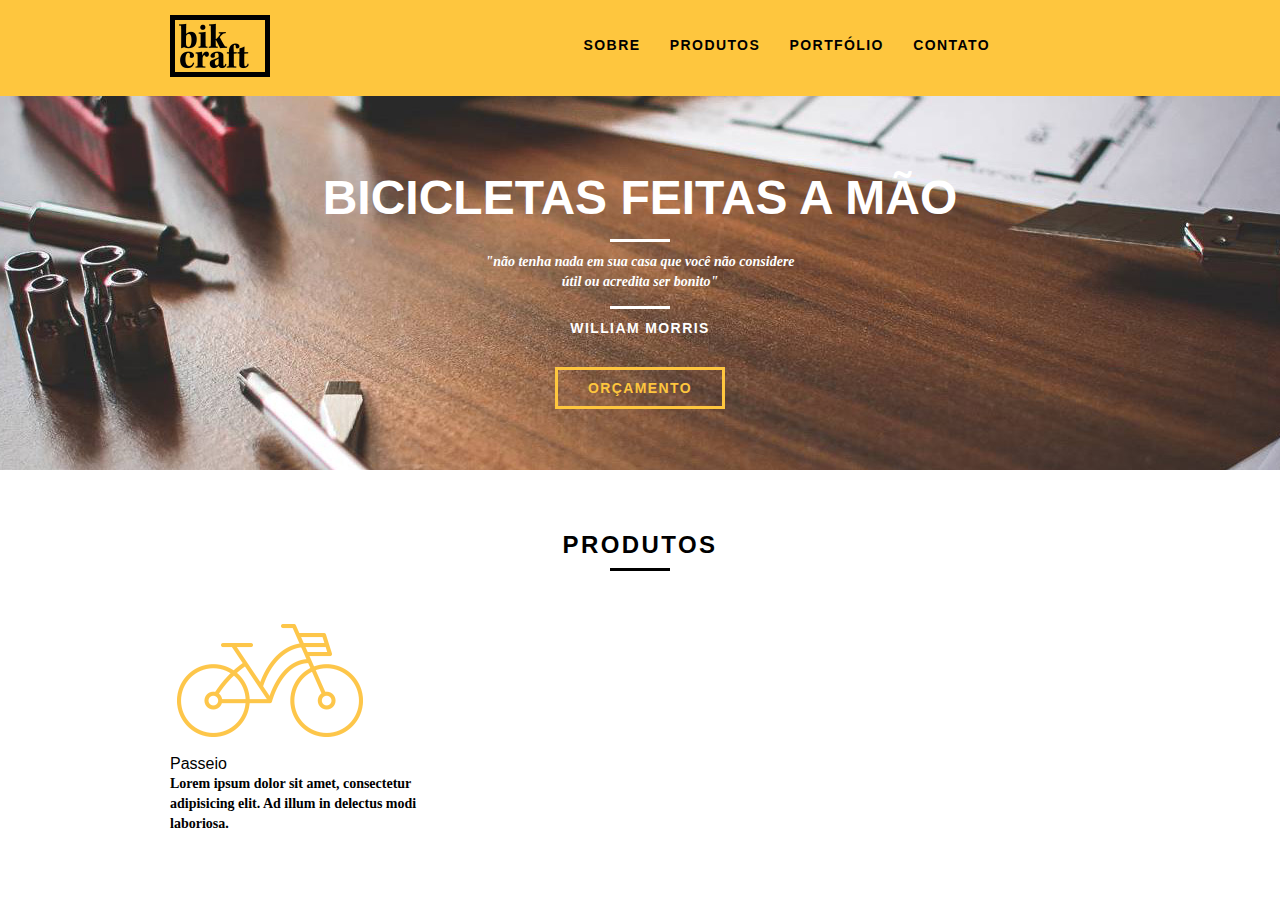
<file: site/index.html>
<!DOCTYPE html>
<html lang="pt-br">
	
	<head>
		<meta charset="utf-8">
		<title>Bikcraft</title>
		<link rel="stylesheet" href="css/normalize.css">
		<link rel="stylesheet" href="css/reset.css">
		<link rel="stylesheet" href="css/grid.css">
		<link rel="stylesheet" href="css/style.css">
	</head>

	<body>
		
		<header class="header">
			<div class="container">
				<a href="index.html" class="grid-2"><img src="img/bikcraft-logo-preto.png" alt="Bikcraft Logo preto"></a>

				<nav class="header-menu grid-12" >
					<ul>
						<li><a href="sobre.html">Sobre</a></li>
						<li><a href="produtos.html">Produtos</a></li>
						<li><a href="portfolio.html">Portfólio</a></li>
						<li><a href="contato.html">Contato</a></li>
					</ul>
				</nav>
			</div>
		</header>
		
		<section class="introducao">
			<div class="container">
				<h1>Bicicletas Feitas a Mão</h1>
				<blockquote class="quote-externo">
					<p>
						"não tenha nada em sua casa que você não considere útil ou acredita ser bonito"
					</p>
					<cite>WILLIAM MORRIS</cite>
				</blockquote>
				
				<a href="produtos.html" class="btn">Orçamento</a>
			</div>
			
		</section>
		
		<section class="produtos container">
			<h2 class="subtitulo">Produtos</h2>
			<ul class="produtos-lita">
				<li class="grid-1-3">
					<img src="img/produtos/passeio.png" alt="Bikcraft Passeio">
					<h3>Passeio</h3>
					<p>Lorem ipsum dolor sit amet, consectetur adipisicing elit. Ad illum in delectus modi laboriosa.</p>
				</li>

			</ul>
		</section>
	
	</body>


</html>
</file>
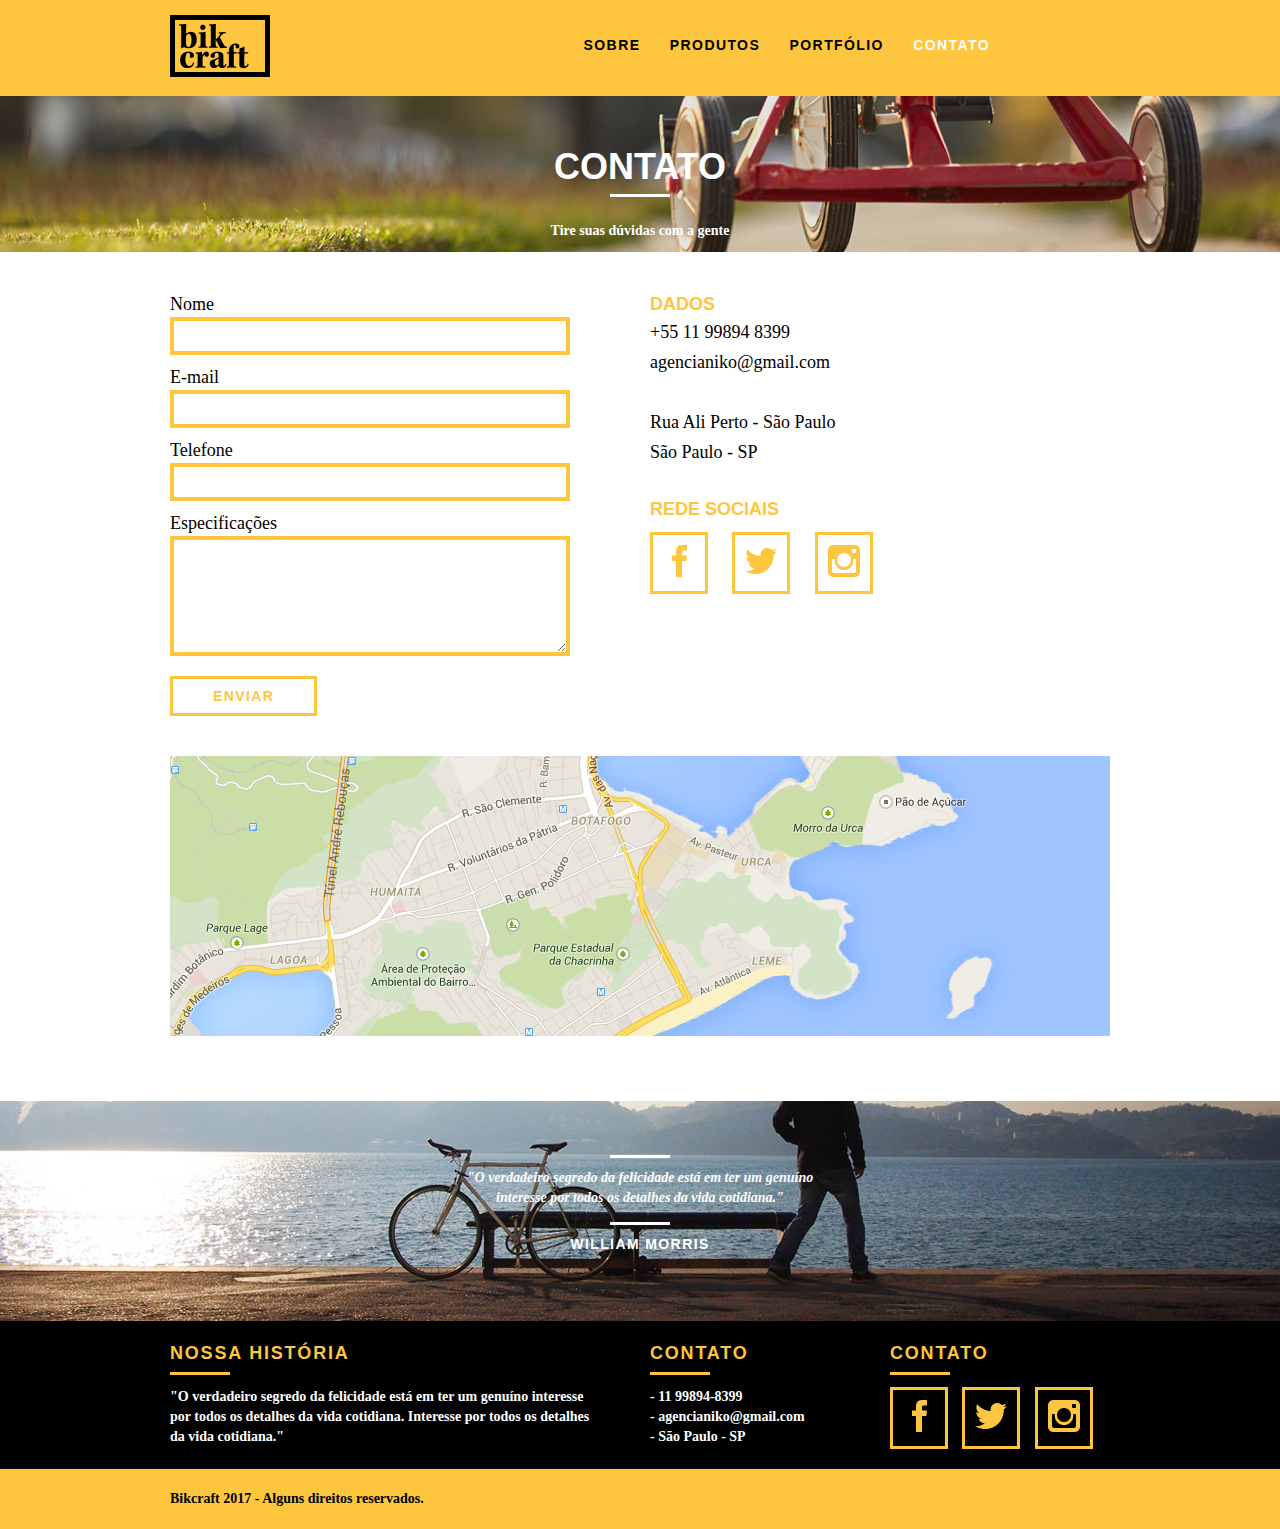
<file: site/contato.html>
<!DOCTYPE html>
<html lang="pt-br">
	
	<head>
		<meta charset="utf-8">
		<title>Bikcraft - Contato</title>
		<link rel="stylesheet" href="css/reset.css">
		<link rel="stylesheet" href="css/normalize.css">
		<link rel="stylesheet" href="css/grid.css">
		<link rel="stylesheet" href="css/style.css">
		<link rel="stylesheet" href="css/contato.css">
	</head>

	<body>
		
		<header class="header">
			<div class="container">
				<a href="index.html" class="grid-2"><img src="img/bikcraft-logo-preto.png" alt="Bikcraft Logo preto"></a>

				<nav class="header-menu grid-12" >
					<ul>
						<li><a href="sobre.html">Sobre</a></li>
						<li><a href="produtos.html">Produtos</a></li>
						<li><a href="portfolio.html">Portfólio</a></li>
						<li><a href="contato.html" class="menu-ativo">Contato</a></li>
					</ul>
				</nav>
			</div>
		</header>
		
		<section class="introducao-interna interna-contato">
			<div class="container">					
				<h1>Contato</h1>
				<p>Tire suas dúvidas com a gente</p>
			</div>
			
		</section>



		</section>

		<section class="contato container">	
			<form id="form-orcamento" class="contato-form grid-8" action="">
				<label for="nome">Nome</label>
				<input type="text" id="nome">

				<label for="email">E-mail</label>
				<input type="text" id="email">

				<label for="telefone">Telefone</label>
				<input type="text" id="telefone">

				<label for="espec">Especificações</label>
				<textarea id="espec"></textarea>
				
				<button class="btn btn-preto" type="submit">Enviar</button>
			</form>

			<div class="contato-dados grid-8">
				<h3>Dados</h3>
				<span>+55 11 99894 8399</span>
				<span>agencianiko@gmail.com</span>
				<span>Rua Ali Perto - São Paulo</span>
				<span>São Paulo - SP</span>

				<h3>Rede Sociais</h3>
				<ul class="contato-dados">
					<li><a href="https://facebook.com/NikolaiC96" target="_blank"><img src="img/redes-sociais/facebook.png" alt="Facebook NikolaiC96"></a></li>
					<li><a href="https://twitter.com/NikolaiCinotti" target="_blank"><img src="img/redes-sociais/twitter.png" alt="Twitter NikolaiCinotti"></a></li>
					<li><a href="https://instagram.com/NikolaiCinotti" target="_blank"><img src="img/redes-sociais/instagram.png" alt="Instagram NikolaiCinotti"></a></li>
				</ul>
			</div>

		</section>
		
		<section class="container contato-mapa">
			<a class="grid-16" href="https://www.google.com.br/maps?source=tldsi&hl=pt-BR" target="_blank"><img src="img/endereco-bikcraft.jpg" alt="Endereço Bikcraft"></a>	
		</section>


		<section class="quebra">

			<blockquote class="quote-externo container">
				<p>"O verdadeiro segredo da felicidade está em ter um genuíno interesse por todos os detalhes da vida cotidiana."</p>
				<cite>WILLIAM MORRIS</cite>
			</blockquote>
		</section>

		<footer>
			<div class="footer">
				<div class="container">
						<div class="grid-8 footer-historia">
							<h3>Nossa História</h3>
							<p>"O verdadeiro segredo da felicidade está em ter um genuíno interesse por todos os detalhes da vida cotidiana. 
							Interesse por todos os detalhes da vida cotidiana."</p>
						</div>
					<div class="grid-4 footer-contato">
						<h3>Contato</h3>
						<ul>
							<li>- 11 99894-8399</li>
							<li>- agencianiko@gmail.com</li>
							<li>- São Paulo - SP</li>

						</ul>
					</div>

					<div class="grid-4 footer-social">
						<h3>Contato</h3>
						<ul>
							<li><a href="https://facebook.com/NikolaiC96" target="_blank"><img src="img/redes-sociais/facebook.png" alt="Facebook NikolaiC96"></a></li>
							<li><a href="https://twitter.com/NikolaiCinotti" target="_blank"><img src="img/redes-sociais/twitter.png" alt="Twitter NikolaiCinotti"></a></li>
							<li><a href="https://instagram.com/NikolaiCinotti" target="_blank"><img src="img/redes-sociais/instagram.png" alt="Instagram NikolaiCinotti"></a></li>
						</ul>
					</div>
				</div>
			</div>
			<div class="copy">
				<div class="container">
					<p class="grid-16">Bikcraft 2017 - Alguns direitos reservados.</p>
				</div>
				
			</div>
		</footer>

	</body>


</html>
</file>
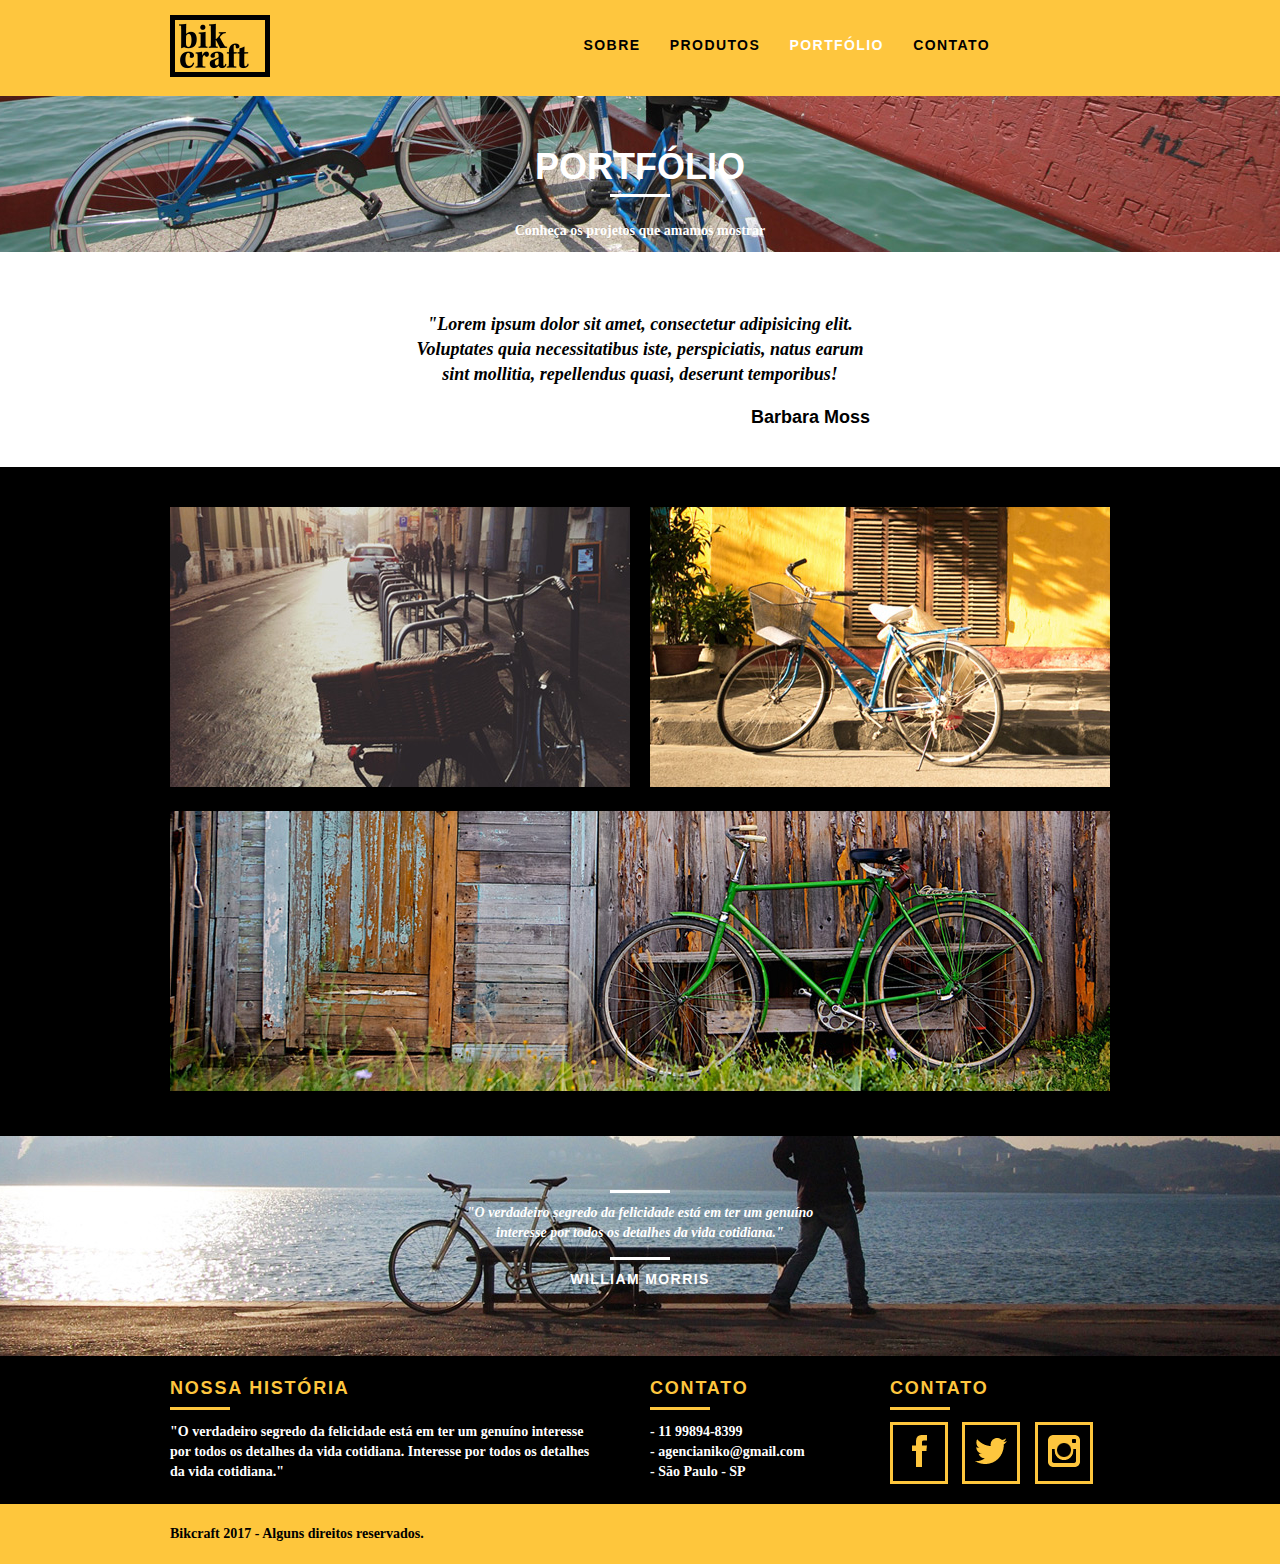
<file: site/portfolio.html>
<!DOCTYPE html>
<html lang="pt-br">
	
	<head>
		<meta charset="utf-8">
		<title>Bikcraft - Portfolio</title>
		<link rel="stylesheet" href="css/reset.css">
		<link rel="stylesheet" href="css/normalize.css">
		<link rel="stylesheet" href="css/grid.css">
		<link rel="stylesheet" href="css/style.css">
		<link rel="stylesheet" href="css/portfolio.css">
	</head>

	<body>
		
		<header class="header">
			<div class="container">
				<a href="index.html" class="grid-2"><img src="img/bikcraft-logo-preto.png" alt="Bikcraft Logo preto"></a>

				<nav class="header-menu grid-12" >
					<ul>
						<li><a href="sobre.html">Sobre</a></li>
						<li><a href="produtos.html">Produtos</a></li>
						<li><a href="portfolio.html" class="menu-ativo">Portfólio</a></li>
						<li><a href="contato.html">Contato</a></li>
					</ul>
				</nav>
			</div>
		</header>
		
		<section class="introducao-interna interna-portfolio">
			<div class="container">					
				<h1>Portfólio</h1>
				<p>Conheça os projetos que amamos mostrar</p>
			</div>
			
		</section>
		
		<section class="container">
			<blockquote class="quote-clientes">
				<p>"Lorem ipsum dolor sit amet, consectetur adipisicing elit. Voluptates quia necessitatibus iste, perspiciatis, natus earum sint mollitia, repellendus quasi, deserunt temporibus!</p>
				<cite>Barbara Moss</cite>
			</blockquote>
		</section>

		<section class="portfolio">
			<div class="container">
				

				<ul class="portfolio-lista">
					<li class="grid-8">
						<img src="img/portfolio/retro.jpg" alt="Bicicleta Retro">
					</li>
					<li class="grid-8">
						<img src="img/portfolio/passeio.jpg" alt="Bicicleta de Passeio">
					</li>
					<li class="grid-16">
						<img src="img/portfolio/esporte.jpg" alt="Bicicleta de Esporte">
					</li>

				</ul>
			</div>

		</section>
	
		<section class="quebra">

			<blockquote class="quote-externo container">
				<p>"O verdadeiro segredo da felicidade está em ter um genuíno interesse por todos os detalhes da vida cotidiana."</p>
				<cite>WILLIAM MORRIS</cite>
			</blockquote>
		</section>

		<footer>
			<div class="footer">
				<div class="container">
						<div class="grid-8 footer-historia">
							<h3>Nossa História</h3>
							<p>"O verdadeiro segredo da felicidade está em ter um genuíno interesse por todos os detalhes da vida cotidiana. 
							Interesse por todos os detalhes da vida cotidiana."</p>
						</div>
					<div class="grid-4 footer-contato">
						<h3>Contato</h3>
						<ul>
							<li>- 11 99894-8399</li>
							<li>- agencianiko@gmail.com</li>
							<li>- São Paulo - SP</li>

						</ul>
					</div>

					<div class="grid-4 footer-social">
						<h3>Contato</h3>
						<ul>
							<li><a href="https://facebook.com/NikolaiC96" target="_blank"><img src="img/redes-sociais/facebook.png" alt="Facebook NikolaiC96"></a></li>
							<li><a href="https://twitter.com/NikolaiCinotti" target="_blank"><img src="img/redes-sociais/twitter.png" alt="Twitter NikolaiCinotti"></a></li>
							<li><a href="https://instagram.com/NikolaiCinotti" target="_blank"><img src="img/redes-sociais/instagram.png" alt="Instagram NikolaiCinotti"></a></li>
						</ul>
					</div>
				</div>
			</div>
			<div class="copy">
				<div class="container">
					<p class="grid-16">Bikcraft 2017 - Alguns direitos reservados.</p>
				</div>
				
			</div>
		</footer>

	</body>


</html>
</file>
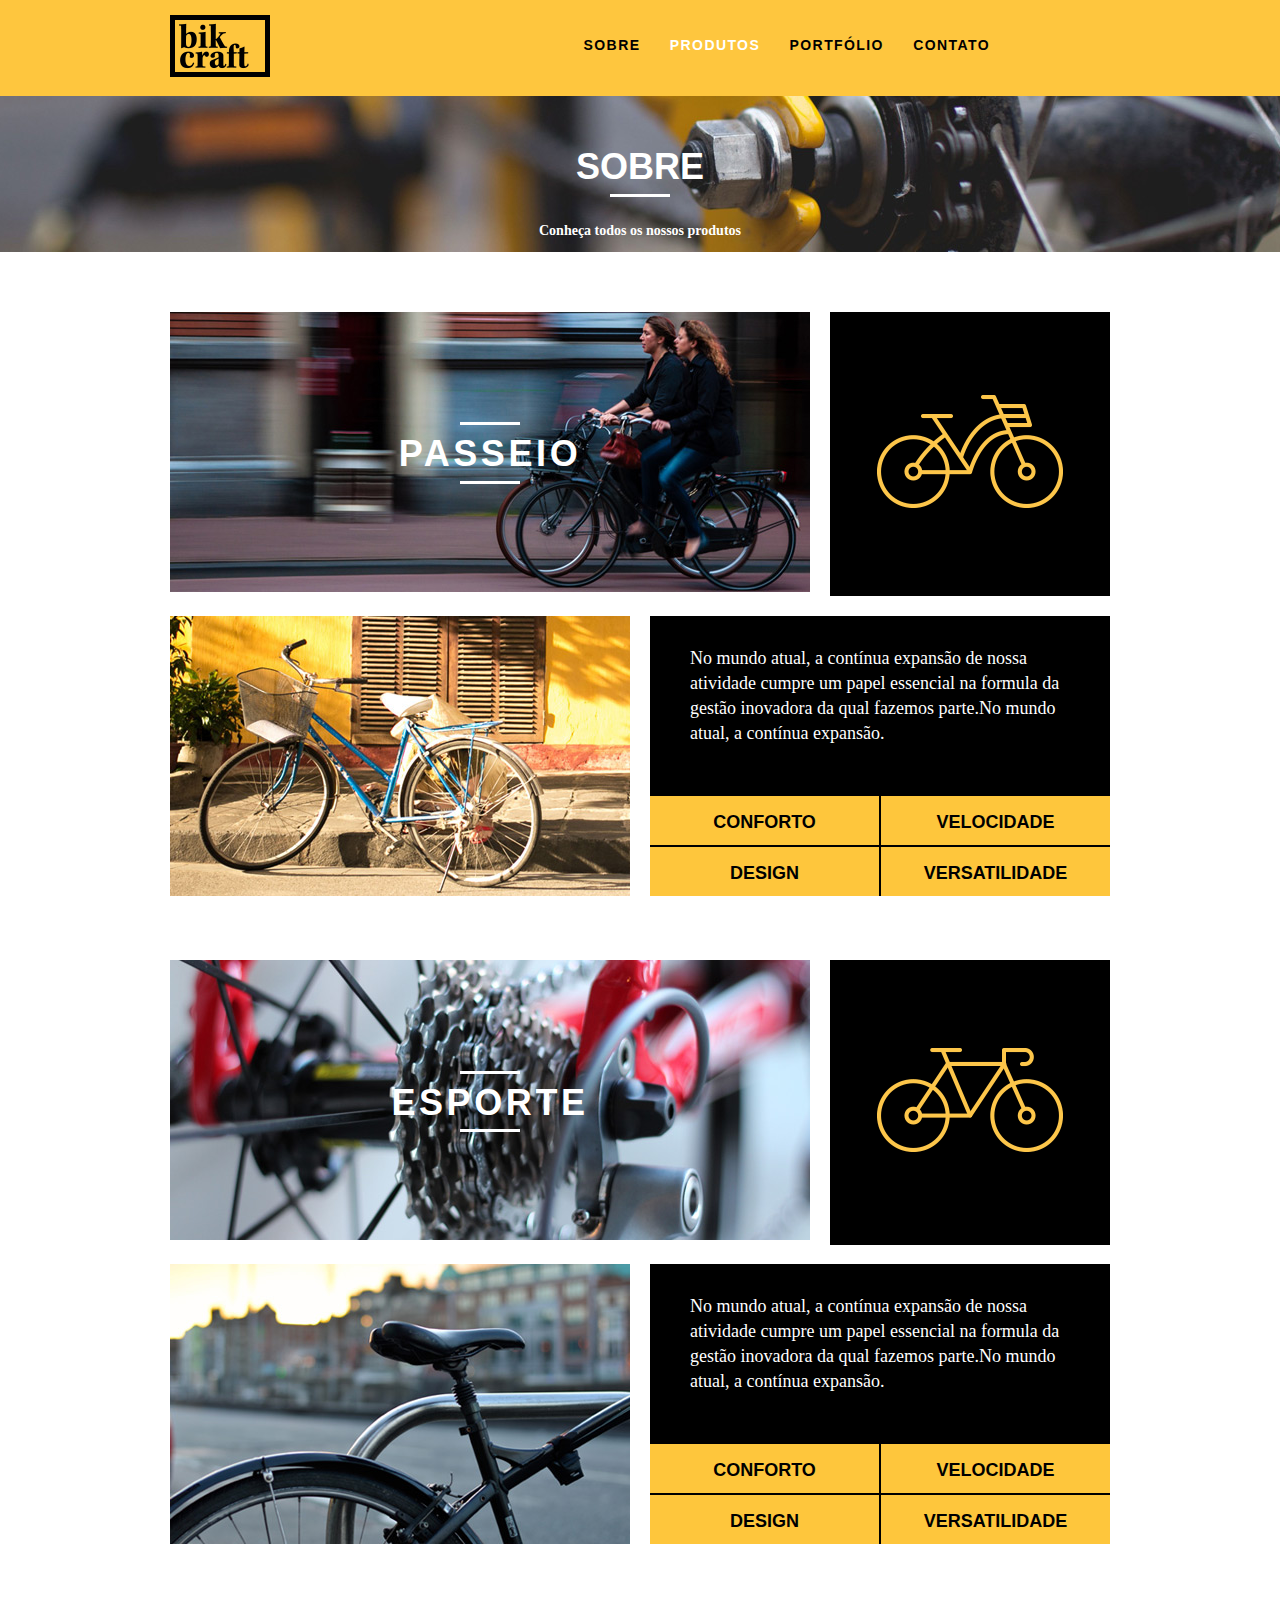
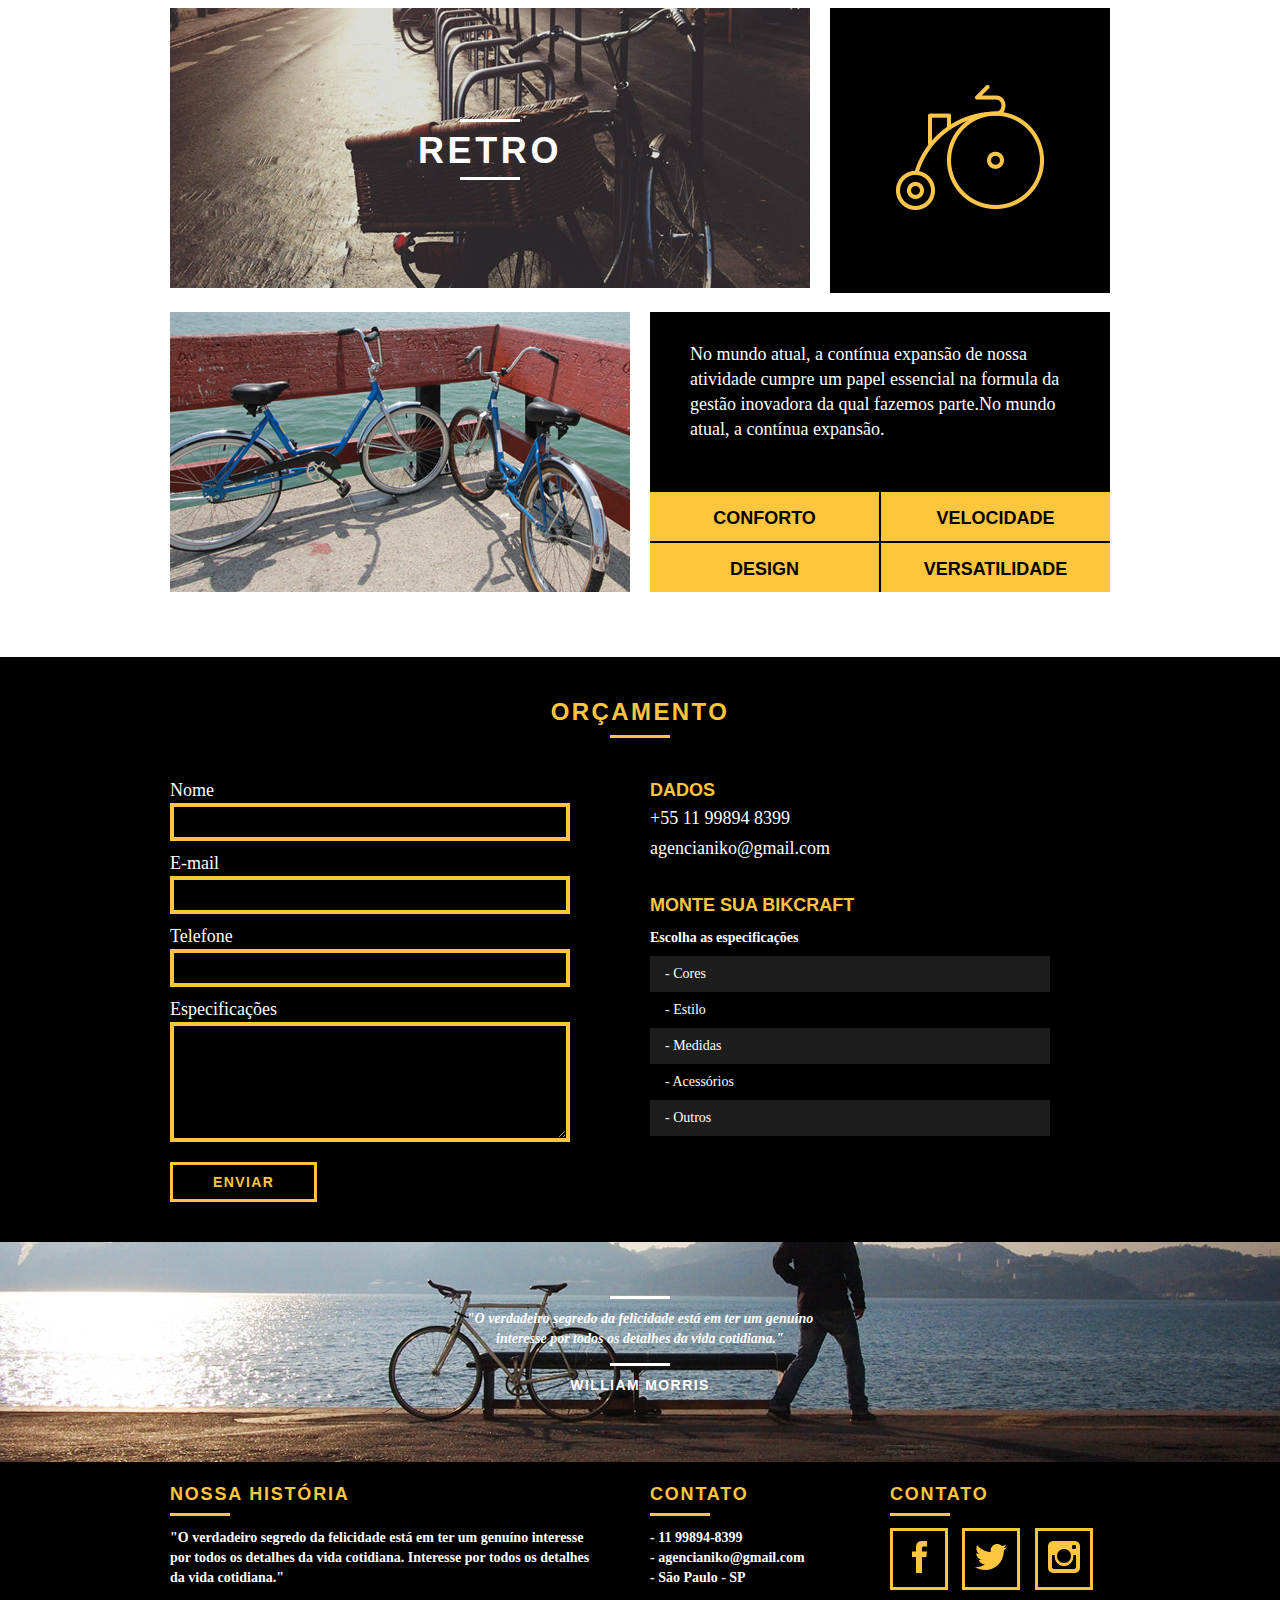
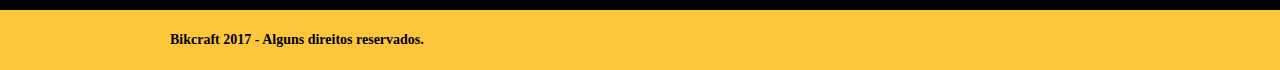
<file: site/produtos.html>
<!DOCTYPE html>
<html lang="pt-br">
	
	<head>
		<meta charset="utf-8">
		<title>Bikcraft - Produtos</title>
		<link rel="stylesheet" href="css/reset.css">
		<link rel="stylesheet" href="css/normalize.css">
		<link rel="stylesheet" href="css/grid.css">
		<link rel="stylesheet" href="css/style.css">
		<link rel="stylesheet" href="css/produtos.css">
	</head>

	<body>
		
		<header class="header">
			<div class="container">
				<a href="index.html" class="grid-2"><img src="img/bikcraft-logo-preto.png" alt="Bikcraft Logo preto"></a>

				<nav class="header-menu grid-12" >
					<ul>
						<li><a href="sobre.html">Sobre</a></li>
						<li><a href="produtos.html" class="menu-ativo">Produtos</a></li>
						<li><a href="portfolio.html">Portfólio</a></li>
						<li><a href="contato.html">Contato</a></li>
					</ul>
				</nav>
			</div>
		</header>
		
		<section class="introducao-interna interna-produtos">
			<div class="container">					
				<h1>Sobre</h1>
				<p>Conheça todos os nossos produtos</p>
			</div>
			
		</section>
	
		<section class="container produto-item">
			<div class="grid-11">
				<img src="img/produtos/bikcraft-passeio-1.jpg" alt="Bikcraft Passeio">
				<h2>Passeio</h2>
			</div>
			<div class="grid-5 produto-icone"><img src="img/produtos/passeio.png" alt="Bikcraft Icone Passeio"></div>
			<div class="grid-8">
				<img src="img/produtos/bikcraft-passeio-2.jpg" alt="Bikcraft Passeio">
			</div>

			<div class="grid-8 produto-info">
				<p>No mundo atual, a contínua expansão de nossa atividade cumpre um papel essencial na formula da gestão inovadora da qual fazemos parte.No mundo atual, a contínua expansão.</p>
				<ul>
					<li>Conforto</li>
					<li>Velocidade</li>
					<li>Design</li>
					<li>Versatilidade</li>
				</ul>
			</div>

		</section>

		<section class="container produto-item">
			<div class="grid-11">
				<img src="img/produtos/bikcraft-esporte-1.jpg" alt="Bikcraft Esporte">
				<h2>Esporte</h2>
			</div>
			<div class="grid-5 produto-icone"><img src="img/produtos/esporte.png" alt="Bikcraft Icone Esporte"></div>
			<div class="grid-8">
				<img src="img/produtos/bikcraft-esporte-2.jpg" alt="Bikcraft Esporte">
			</div>

			<div class="grid-8 produto-info">
				<p>No mundo atual, a contínua expansão de nossa atividade cumpre um papel essencial na formula da gestão inovadora da qual fazemos parte.No mundo atual, a contínua expansão.</p>
				<ul>
					<li>Conforto</li>
					<li>Velocidade</li>
					<li>Design</li>
					<li>Versatilidade</li>
				</ul>
			</div>

		</section>

		<section class="container produto-item">
			<div class="grid-11">
				<img src="img/produtos/bikcraft-retro-1.jpg" alt="Bikcraft Retro">
				<h2>Retro</h2>
			</div>
			<div class="grid-5 produto-icone"><img src="img/produtos/retro.png" alt="Bikcraft Icone Retro"></div>
			<div class="grid-8">
				<img src="img/produtos/bikcraft-retro-2.jpg" alt="Bikcraft Retro">
			</div>

			<div class="grid-8 produto-info">
				<p>No mundo atual, a contínua expansão de nossa atividade cumpre um papel essencial na formula da gestão inovadora da qual fazemos parte.No mundo atual, a contínua expansão.</p>
				<ul>
					<li>Conforto</li>
					<li>Velocidade</li>
					<li>Design</li>
					<li>Versatilidade</li>
				</ul>
			</div>

		</section>

		<section class="orcamento">
			<div class="container">
				<h2 class="subtitulo">Orçamento</h2>
				<form id="form-orcamento" class="form grid-8" action="">
					<label for="nome">Nome</label>
					<input type="text" id="nome">

					<label for="email">E-mail</label>
					<input type="text" id="email">

					<label for="telefone">Telefone</label>
					<input type="text" id="telefone">

					<label for="espec">Especificações</label>
					<textarea id="espec"></textarea>
					
					<button class="btn" type="submit">Enviar</button>
				</form>

				<div class="orcamento-dados grid-8">
					<h3>Dados</h3>
					<span>+55 11 99894 8399</span>
					<span>agencianiko@gmail.com</span>

					<h3>Monte sua Bikcraft</h3>
					<p>Escolha as especificações</p>
					<ul>
						<li>- Cores</li>
						<li>- Estilo</li>
						<li>- Medidas</li>
						<li>- Acessórios</li>
						<li>- Outros</li>
					</ul>
				</div>
			</div>
		</section>

		<section class="quebra">

			<blockquote class="quote-externo container">
				<p>"O verdadeiro segredo da felicidade está em ter um genuíno interesse por todos os detalhes da vida cotidiana."</p>
				<cite>WILLIAM MORRIS</cite>
			</blockquote>
		</section>

		<footer>
			<div class="footer">
				<div class="container">
						<div class="grid-8 footer-historia">
							<h3>Nossa História</h3>
							<p>"O verdadeiro segredo da felicidade está em ter um genuíno interesse por todos os detalhes da vida cotidiana. 
							Interesse por todos os detalhes da vida cotidiana."</p>
						</div>
					<div class="grid-4 footer-contato">
						<h3>Contato</h3>
						<ul>
							<li>- 11 99894-8399</li>
							<li>- agencianiko@gmail.com</li>
							<li>- São Paulo - SP</li>

						</ul>
					</div>

					<div class="grid-4 footer-social">
						<h3>Contato</h3>
						<ul>
							<li><a href="https://facebook.com/NikolaiC96" target="_blank"><img src="img/redes-sociais/facebook.png" alt="Facebook NikolaiC96"></a></li>
							<li><a href="https://twitter.com/NikolaiCinotti" target="_blank"><img src="img/redes-sociais/twitter.png" alt="Twitter NikolaiCinotti"></a></li>
							<li><a href="https://instagram.com/NikolaiCinotti" target="_blank"><img src="img/redes-sociais/instagram.png" alt="Instagram NikolaiCinotti"></a></li>
						</ul>
					</div>
				</div>
			</div>
			<div class="copy">
				<div class="container">
					<p class="grid-16">Bikcraft 2017 - Alguns direitos reservados.</p>
				</div>
				
			</div>
		</footer>

	</body>


</html>
</file>
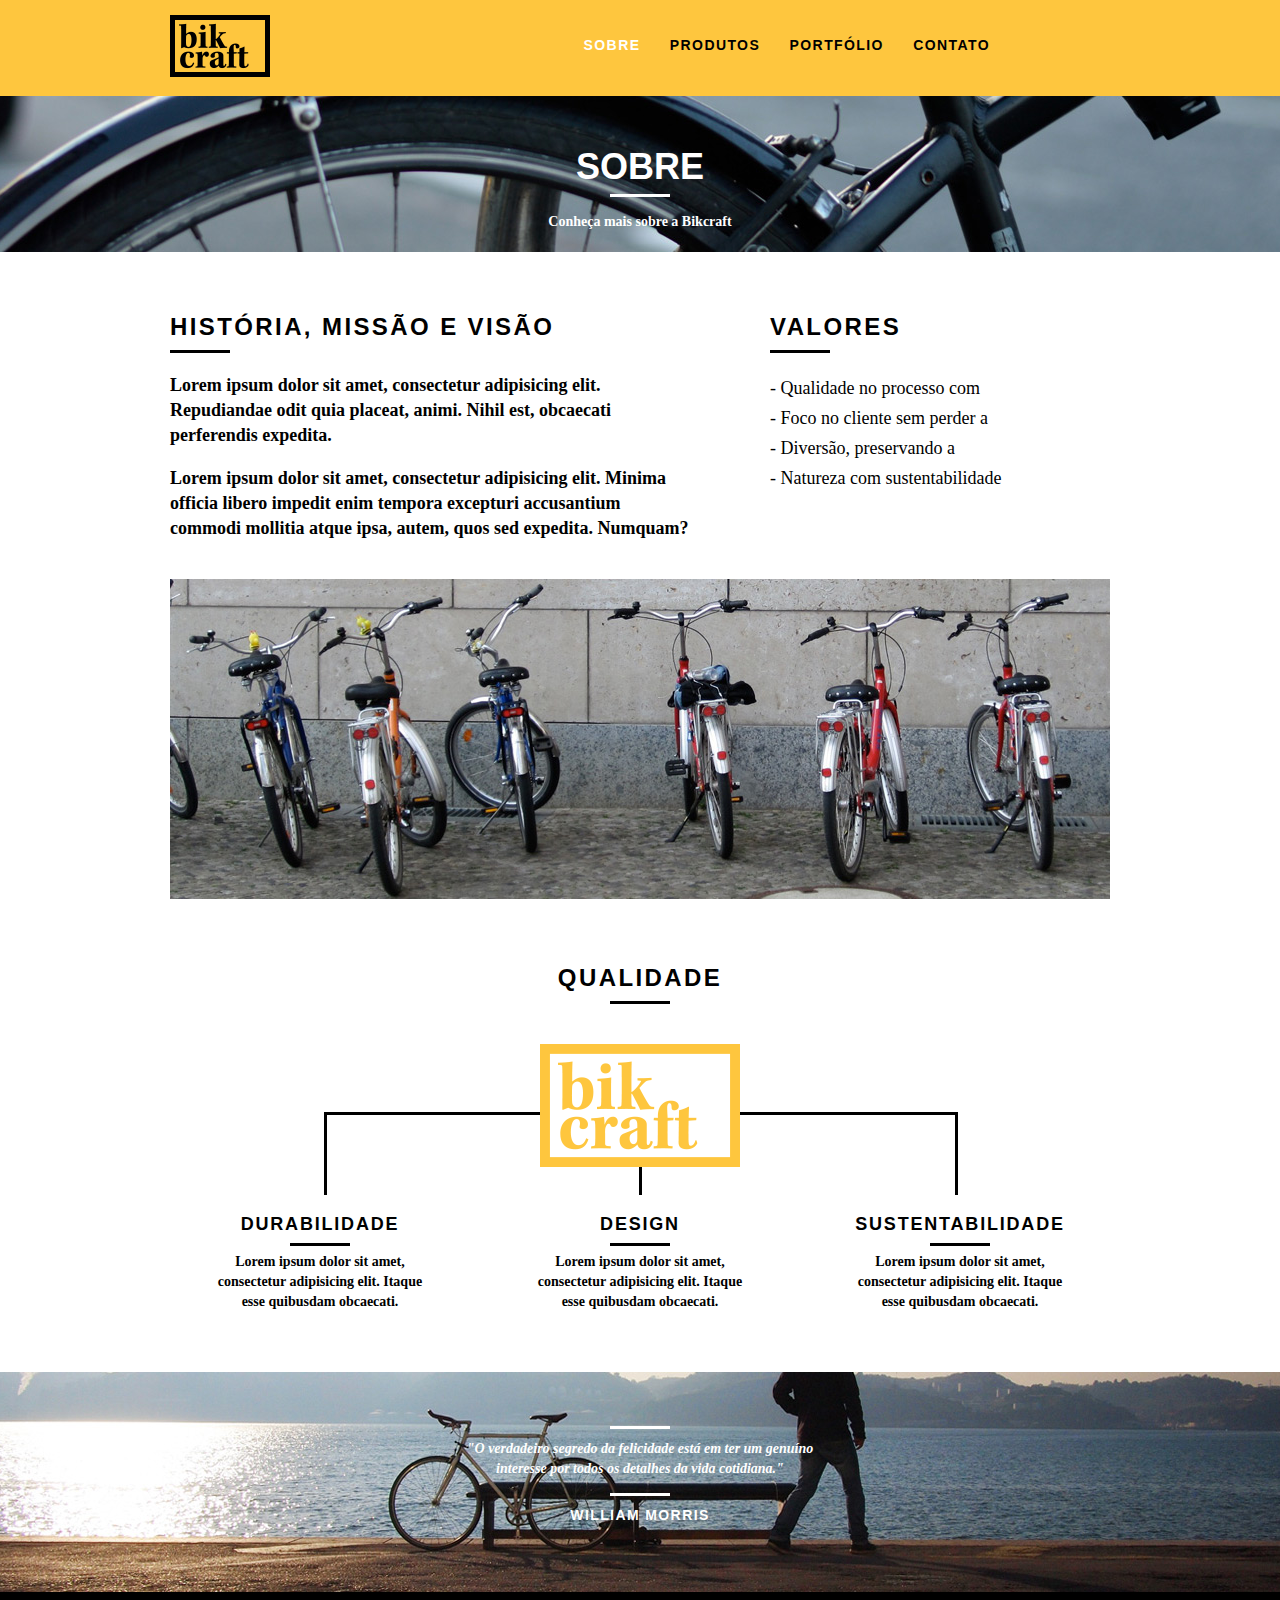
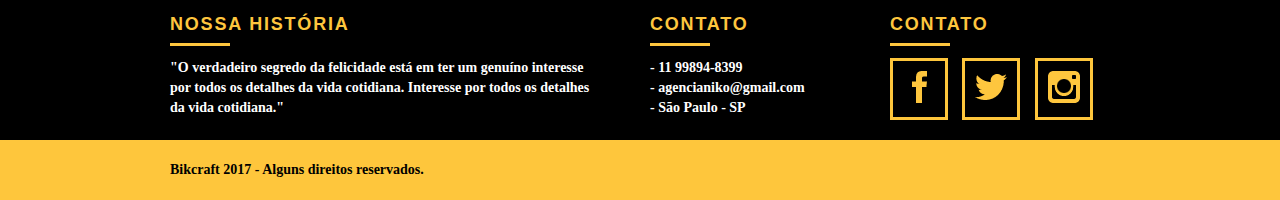
<file: site/sobre.html>
<!DOCTYPE html>
<html lang="pt-br">
	
	<head>
		<meta charset="utf-8">
		<title>Bikcraft - Sobre</title>
		<link rel="stylesheet" href="css/reset.css">
		<link rel="stylesheet" href="css/normalize.css">
		<link rel="stylesheet" href="css/grid.css">
		<link rel="stylesheet" href="css/style.css">
		<link rel="stylesheet" href="css/sobre.css">
	</head>

	<body>
		
		<header class="header">
			<div class="container">
				<a href="index.html" class="grid-2"><img src="img/bikcraft-logo-preto.png" alt="Bikcraft Logo preto"></a>

				<nav class="header-menu grid-12" >
					<ul>
						<li><a href="sobre.html" class="menu-ativo">Sobre</a></li>
						<li><a href="produtos.html">Produtos</a></li>
						<li><a href="portfolio.html">Portfólio</a></li>
						<li><a href="contato.html">Contato</a></li>
					</ul>
				</nav>
			</div>
		</header>
		
		<section class="introducao-interna interna-sobre">
			<div class="container">					
				<h1>Sobre</h1>
				<p>Conheça mais sobre a Bikcraft</p>
			</div>
			
		</section>

		<section class="missao-sobre container">
			<div class="grid-10">
				<h2 class="subtitulo-interno">História, Missão e Visão</h2>
				<p>Lorem ipsum dolor sit amet, consectetur adipisicing elit. Repudiandae odit quia placeat, animi. Nihil est, obcaecati perferendis expedita.</p>
				<p>Lorem ipsum dolor sit amet, consectetur adipisicing elit. Minima officia libero impedit enim tempora excepturi accusantium commodi mollitia atque ipsa, autem, quos sed expedita. Numquam?</p>
			</div>

			<div class="grid-6">
				<h2 class="subtitulo-interno">Valores</h2>

				<ul>
					<li>- Qualidade no processo com</li>
					<li>- Foco no cliente sem perder a</li>
					<li>- Diversão, preservando a</li>
					<li>- Natureza com sustentabilidade</li>
				</ul>
			</div>

			<div class="grid-16 foto-equipe">
				<img src="img/equipe-bikcraft.jpg" alt="Equipe Bikcraft">
			</div>
			
		</section>
		
		<section class="qualidade container">
			
			<h2 class="subtitulo">Qualidade</h2>
			<img src="img/bikcraft-qualidade.png" alt="Bikcraft">

			<ul class="qualidade-lista">
				<li class="grid-1-3">
					<h3>Durabilidade</h3>
				<p>Lorem ipsum dolor sit amet, consectetur adipisicing elit. Itaque esse quibusdam obcaecati.</p>

				</li>
				<li class="grid-1-3">
					<h3>Design</h3>
				<p>Lorem ipsum dolor sit amet, consectetur adipisicing elit. Itaque esse quibusdam obcaecati.</p>

				</li>
				<li class="grid-1-3">
					<h3>Sustentabilidade</h3>
				<p>Lorem ipsum dolor sit amet, consectetur adipisicing elit. Itaque esse quibusdam obcaecati.</p>

				</li>

			</ul>

		</section>
	
		<section class="quebra">

			<blockquote class="quote-externo container">
				<p>"O verdadeiro segredo da felicidade está em ter um genuíno interesse por todos os detalhes da vida cotidiana."</p>
				<cite>WILLIAM MORRIS</cite>
			</blockquote>
		</section>

		<footer>
			<div class="footer">
				<div class="container">
						<div class="grid-8 footer-historia">
							<h3>Nossa História</h3>
							<p>"O verdadeiro segredo da felicidade está em ter um genuíno interesse por todos os detalhes da vida cotidiana. 
							Interesse por todos os detalhes da vida cotidiana."</p>
						</div>
					<div class="grid-4 footer-contato">
						<h3>Contato</h3>
						<ul>
							<li>- 11 99894-8399</li>
							<li>- agencianiko@gmail.com</li>
							<li>- São Paulo - SP</li>

						</ul>
					</div>

					<div class="grid-4 footer-social">
						<h3>Contato</h3>
						<ul>
							<li><a href="https://facebook.com/NikolaiC96" target="_blank"><img src="img/redes-sociais/facebook.png" alt="Facebook NikolaiC96"></a></li>
							<li><a href="https://twitter.com/NikolaiCinotti" target="_blank"><img src="img/redes-sociais/twitter.png" alt="Twitter NikolaiCinotti"></a></li>
							<li><a href="https://instagram.com/NikolaiCinotti" target="_blank"><img src="img/redes-sociais/instagram.png" alt="Instagram NikolaiCinotti"></a></li>
						</ul>
					</div>
				</div>
			</div>
			<div class="copy">
				<div class="container">
					<p class="grid-16">Bikcraft 2017 - Alguns direitos reservados.</p>
				</div>
				
			</div>
		</footer>

	</body>


</html>
</file>
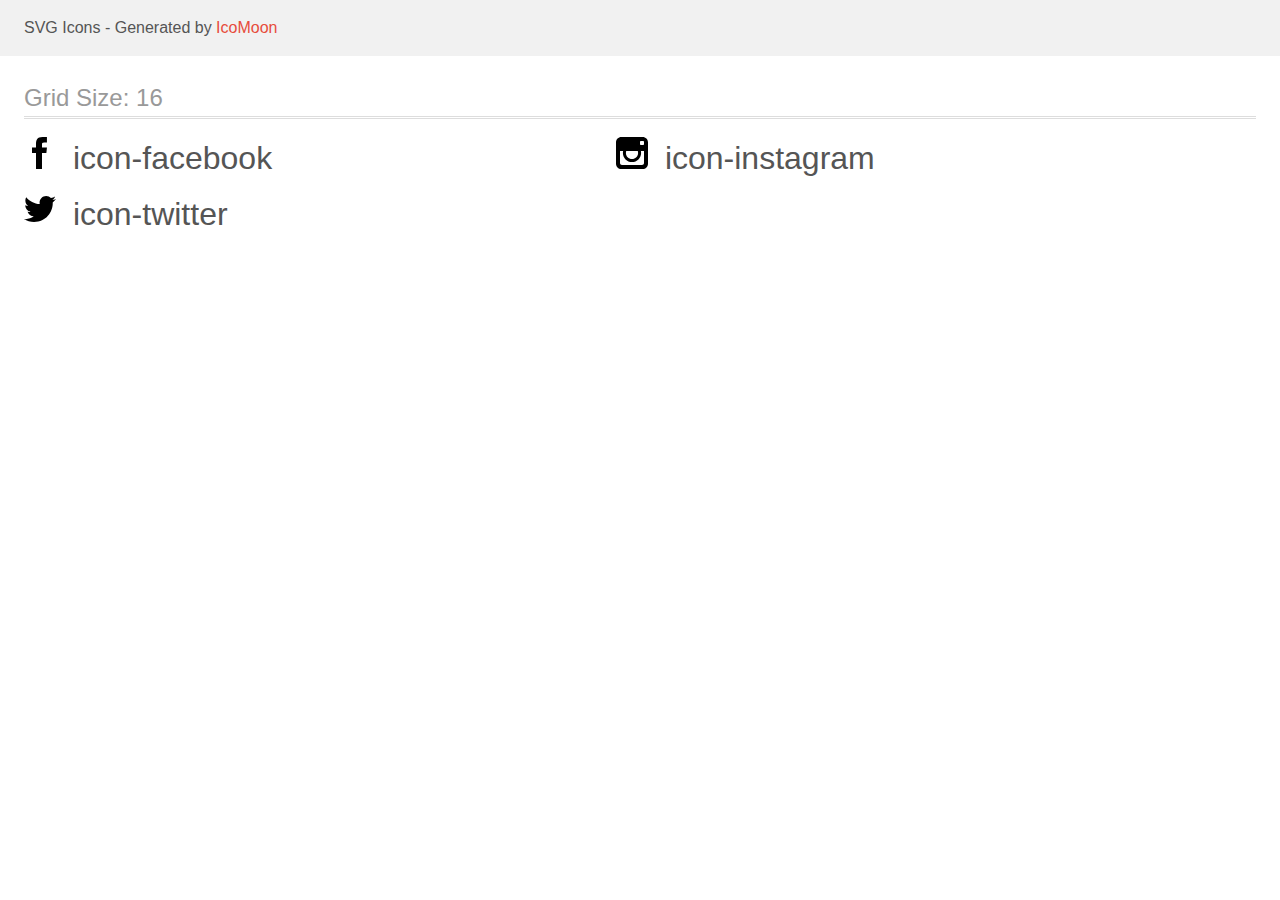
<file: Design/icones-rede-social/demo.html>
<!doctype html>
<html>
<head>
	<title>IcoMoon - SVG Icons</title>
	<meta charset="utf-8">
	<meta name="viewport" content="width=device-width">
	<link rel="stylesheet" href="demo-files/demo.css">
	<link rel="stylesheet" href="style.css">
</head>
<body>
<svg display="none" width="0" height="0" version="1.1" xmlns="http://www.w3.org/2000/svg" xmlns:xlink="http://www.w3.org/1999/xlink">
<defs>
<symbol id="icon-facebook" viewBox="0 0 1024 1024">
	<title>facebook</title>
	<path class="path1" d="M575.87 1024h-191.87v-512h-128v-176.45l128-0.058-0.208-103.952c0-143.952 39.034-231.54 208.598-231.54h141.176v176.484h-88.23c-66.032 0-69.206 24.656-69.206 70.684l-0.262 88.324h158.69l-18.704 176.45-139.854 0.058-0.13 512z"></path>
</symbol>
<symbol id="icon-instagram" viewBox="0 0 1024 1024">
	<title>instagram</title>
	<path class="path1" d="M854 0h-684c-93.5 0-170 76.5-170 170v684c0 93.5 76.5 170 170 170h684c93.5 0 170-76.5 170-170v-684c0-93.5-76.5-170-170-170zM327.8 448h368.4c6.988 20.058 10.8 41.59 10.8 64 0 107.524-87.476 195-195 195s-195-87.476-195-195c0-22.41 3.812-43.942 10.8-64zM896 448.050v383.95c0 35.2-28.8 64-64 64h-640c-35.2 0-64-28.8-64-64v-384h100.108c-4.642 20.602-7.108 42.016-7.108 64 0 160.458 130.542 291 291 291s291-130.542 291-291c0-21.984-2.464-43.398-7.108-64l100.108 0.050zM896 224c0 17.6-14.4 32-32 32h-64c-17.6 0-32-14.4-32-32v-64c0-17.6 14.4-32 32-32h64c17.6 0 32 14.4 32 32v64z"></path>
</symbol>
<symbol id="icon-twitter" viewBox="0 0 1024 1024">
	<title>twitter</title>
	<path class="path1" d="M1024 194.418c-37.676 16.708-78.164 28.002-120.66 33.080 43.372-26 76.686-67.17 92.372-116.23-40.596 24.078-85.556 41.56-133.41 50.98-38.32-40.83-92.922-66.34-153.346-66.34-116.022 0-210.088 94.058-210.088 210.078 0 16.466 1.858 32.5 5.44 47.878-174.6-8.764-329.402-92.4-433.018-219.506-18.084 31.028-28.446 67.116-28.446 105.618 0 72.888 37.088 137.192 93.46 174.866-34.438-1.092-66.832-10.542-95.154-26.278-0.020 0.876-0.020 1.756-0.020 2.642 0 101.788 72.418 186.696 168.522 206-17.626 4.8-36.188 7.372-55.348 7.372-13.538 0-26.698-1.32-39.528-3.772 26.736 83.46 104.32 144.206 196.252 145.896-71.9 56.35-162.486 89.934-260.916 89.934-16.958 0-33.68-0.994-50.116-2.94 92.972 59.61 203.402 94.394 322.042 94.394 386.422 0 597.736-320.124 597.736-597.744 0-9.108-0.206-18.168-0.61-27.18 41.056-29.62 76.672-66.62 104.836-108.748z"></path>
</symbol>
</defs>
</svg>

<header class="bgc1 clearfix">
	<p class="mhl">SVG Icons - Generated by <a href="https://icomoon.io/app">IcoMoon</a></p>
</header>
	<div class="clearfix mhl ptl">
		<h1 class="mvm mtn fgc1">Grid Size: 16</h1>
		<div class="glyph fs1">
			<div class="clearfix pbs">
				<svg class="icon-facebook"><use xlink:href="#icon-facebook"></use></svg><span class="mls"> icon-facebook</span>
			</div>
		</div>
		<div class="glyph fs1">
			<div class="clearfix pbs">
				<svg class="icon-instagram"><use xlink:href="#icon-instagram"></use></svg><span class="mls"> icon-instagram</span>
			</div>
		</div>
		<div class="glyph fs1">
			<div class="clearfix pbs">
				<svg class="icon-twitter"><use xlink:href="#icon-twitter"></use></svg><span class="mls"> icon-twitter</span>
			</div>
		</div>
	</div>

</body>
</html>
</file>
<file: site/css/grid.css>
*, *:before, *:after {
  -webkit-box-sizing: border-box; 
  -moz-box-sizing: border-box; 
  box-sizing: border-box;
}

.container {
	width: 960px;
	margin: 0 auto;
	padding: 0px;
	position: relative;
}

.container:after, .container:before {
	content: " ";
	display: table;
}

.container:after {
	clear: both;
}

.grid-1, .grid-2, .grid-3, .grid-4, .grid-5, .grid-6, .grid-7, .grid-8, .grid-9, .grid-10, .grid-11, .grid-12, .grid-13, .grid-14, .grid-15, .grid-16, .grid-1-3 {
	float: left;
	margin-left: 10px;
	margin-right: 10px;
}

.grid-1 	{width: 40px;}
.grid-2 	{width: 100px;}
.grid-3 	{width: 160px;}
.grid-4 	{width: 220px;}
.grid-5 	{width: 280px;}
.grid-6 	{width: 340px;}
.grid-7 	{width: 400px;}
.grid-8 	{width: 460px;}
.grid-9 	{width: 520px;}
.grid-10 	{width: 580px;}
.grid-11 	{width: 640px;}
.grid-12 	{width: 700px;}
.grid-13 	{width: 760px;}
.grid-14 	{width: 820px;}
.grid-15 	{width: 880px;}
.grid-16 	{width: 940px;}
.grid-1-3	{width: 300px;}
</file>
<file: site/css/style.css>
/* Estilo gerais*/
body {
    font-family: Arial, Helvetica, sans-serif;
}

p {
    font-family: Georgia, "Times New Roman", serif;
    font-size: 14px;
    font-weight: bold;
    line-height: 20px;
}
h
img {
    display: block;
}

.btn {
    padding: 10px 30px;

    font-size: 14px;
    font-weight: bold;
    line-height: 20px;

    letter-spacing: .1em;
    text-transform: uppercase;

    color: #fec63e;
    border: 3px solid #fec63e;
}
.btn:hover {
    color: #fff;
    border-color: #fff;
}
.btn.btn-preto:hover {
    color: #000;
    border-color: #000;
}
.subtitulo {
    margin-bottom: 40px;

    font-size: 24px;
    font-weight: bold;
    line-height: 30px;

    text-align: center;
    letter-spacing: .1em;
    text-transform: uppercase;

    color: #000;
}
.subtitulo:after {
    display: block;
    width: 60px;
    height: 3px;
    margin: 8px auto;

    content: "";

    background: #000;
}
.subtitulo-interno {
    margin-bottom: 20px;

    font-size: 24px;
    font-weight: bold;
    line-height: 30px;

    letter-spacing: .1em;
    text-transform: uppercase;

    color: #000;
}
.subtitulo-interno:after {
    display: block;
    width: 60px;
    height: 3px;
    margin: 8px 0;

    content: "";

    background: #000;
}
/*Header*/

.header {
    position: fixed;
    top: 0;
    z-index: 10;

    width: 100%;
    padding: 15px 0;

    background-color: #fec63e;
}

.header-menu {
    text-align: right;
}
.header-menu ul li {
    display: inline-block;
    margin-top: 20px;
    margin-left: 25px;
}
.header-menu ul li a {
    padding: 10px 0;

    font-size: 14px;
    font-weight: bold;
    line-height: 20px;

    letter-spacing: .1em;
    text-transform: uppercase;

    color: #000;
}
.header-menu ul li a:hover {
    color: #fff;
}
.header-menu ul li a.menu-ativo {
    color: #fff;
}
/*introdução*/

.introducao {
    width: 100%;
    height: 380px;
    padding-top: 80px;
    margin-top: 90px;

    text-align: center;

    background: url("../img/bg.jpg") no-repeat center;
    background-size: cover;
}

.introducao h1 {
    font-size: 48px;
    font-weight: bold;

    text-transform: uppercase;

    color: #fff;
}

.quote-externo {
    max-width: 320px;
    margin: 0 auto;
    margin-bottom: 40px;

    color: white;
}

.quote-externo p {
    font-style: italic;
}

.quote-externo p:before,
.quote-externo p:after {
    display: block;
    width: 60px;
    height: 3px;
    margin: 14px auto 10px auto;

    content: "";

    background: #fff;
}

.quote-externo cite {
    font-size: 14px;
    font-style: normal;
    font-weight: bold;

    letter-spacing: .1em;
}
/*introdução-interna*/

.introducao-interna {
    width: 100%;
    height: 160px;
    padding-top: 30px;
    margin-top: 92px;

    text-align: center;

    color: #fff;
}
.introducao-interna h1 {
    font-size: 36px;
    font-weight: bold;

    text-transform: uppercase;
}
.introducao-interna h1:after {
    display: block;
    width: 60px;
    height: 3px;
    margin: 6px auto 10px auto;

    content: "";

    background: #fff;
}
/*produtos */

.produtos {
    padding: 60px 0;
}
.produtos img {
    display: inline-block;
}
.produtos-lista li {
    text-align: center;

    background: #fec63e;
}
.produtos-lista h3 {
    margin-top: 20px;

    font-size: 18px;
    font-weight: bold;
    line-height: 25px;

    letter-spacing: .1em;
    text-transform: uppercase;
}
.produtos-lista li h3:after {
    display: block;
    width: 60px;
    height: 3px;
    margin: 2px auto;

    content: "";

    background: #000;
}
.produtos-lista li p {
    padding: 10px 20px 20px 20px;
}
.produtos-icon {
    padding: 20px;

    background: #000;
}
.cta {
    padding-top: 40px;
    clear: both;

    text-align: center;
}
.cta p {
    margin-bottom: 20px;
}

/* Portfólio*/

.portfolio {
    width: 100%;
    padding: 40px 0;

    background: #000;
}
.portfolio .subtitulo {
    color: #fec63e;
}
.portfolio .subtitulo:after {
    background: #fec63e;
}
.portfolio-lista li:last-child {
    margin-top: 20px;
}
.portfolio .cta p {
    color: #fff;
}

/* Qualidade*/

.qualidade {
    padding: 60px 0;
}
.qualidade:after {
    position: absolute;
    top: 209px;
    right: 162px;
    z-index: -1;

    display: block;
    width: 634px;
    height: 83px;

    content: "";

    background: url("../img/linhas.png") no-repeat center;
}
.qualidade img {
    margin: 0 380px;
}
.qualidade-lista {
    padding-top: 20px;
    overflow: auto; /* clear fix */
}
.qualidade-lista li {
    padding: 0 40px;

    text-align: center;
}
.qualidade-lista h3 {
    margin-top: 20px;

    font-size: 18px;
    font-weight: bold;
    line-height: 25px;

    letter-spacing: .1em;
    text-transform: uppercase;
}
.qualidade-lista li h3:after {
    display: block;
    width: 60px;
    height: 3px;
    margin: 6px auto;

    content: "";

    background: #000;
}

/*Quebra*/

.quebra {
    width: 100%;
    height: 220px;
    padding-top: 40px;

    text-align: center;

    background: url("../img/bg-footer.jpg") no-repeat center;
    background-size: cover;
}
.quebra .quote-externo {
    max-width: 400px;
}

/*Footer*/

.footer {
    width: 100%;
    padding: 20px 0;

    color: #fff;
    background: #000;
}
.footer h3 {
    font-size: 18px;
    font-weight: bold;
    line-height: 25px;

    letter-spacing: .1em;
    text-transform: uppercase;

    color: #fec63e;
}

.footer h3:after {
    display: block;
    width: 60px;
    height: 3px;
    margin: 6px 0 12px 0;

    content: "";

    background: #fec63e;
}
.footer-historia {
    padding-right: 40px;
}
.footer-contato li {
    font-family: Georgia, "Times New Roman", serif;
    font-size: 14px;
    font-weight: bold;
    line-height: 20px;
}
.footer-social li {
    display: inline-block;
    margin-right: 10px;
}
.footer-social a {
    display: block;
    padding: 10px;

    border: 3px solid #fec63c;
}
.footer-social a:hover {
    border-color: #fff;
}
.copy {
    width: 100%;
    padding: 20px 0;

    background: #fec63c;
}
</file>
<file: site/css/contato.css>
.interna-contato {
    background: url("../img/bg-contato.jpg") no-repeat  center;
    background-size: cover;
}



/*Orçamento*/

.contato {
    padding: 40px 0;
}

.contato-form {
    padding-right: 60px;
}
.contato-form label {
    display: block;

    font-family: Georgia, "Times New Roman", serif;
    font-size: 18px;
    line-height: 25px;
}
.contato-form input {
    display: block;
    width: 100%;
    padding: 7px 10px;
    margin-bottom: 10px;

    font-family: Georgia, "Times New Roman", serif;
    font-size: 14px;

    border: 4px solid #fec63c;
    outline: none;
    background: none;
}
.contato-form textarea {
    display: block;
    width: 100%;
    height: 120px;
    padding: 7px 20px;
    margin-bottom: 20px;

    font-family: Georgia, "Times New Roman", serif;
    font-size: 14px;

    border: 4px solid #fec63c;
    outline: none;
    background: none;
}
.contato-form button {
    padding: 7px 40px;

    background: none;
}
.contato-dados {
    color: #000;
}
.contato-dados h3 {
    font-size: 18px;
    font-weight: bold;
    line-height: 25px;

    text-transform: uppercase;

    color: #fec63c;
}
.contato-dados span {
    display: block;

    font-family: Georgia, "Times New Roman", serif;
    font-size: 18px;
    line-height: 30px;
}
.contato-dados span:nth-of-type(even) {
    margin-bottom: 30px;
}
.contato-dados ul {
    margin-top: 10px;
}
.contato-dados ul li {
    padding-right: 10px;

    font-family: Georgia, "Times New Roman", serif;
    font-size: 14px;
}

.contato-dados p {
    margin-top: 10px;
    margin-bottom: 8px;
}
.contato-dados li {
    display: inline-block;
    margin-right: 10px;
}
.contato-dados a {
    display: block;
    padding: 10px;

    border: 3px solid #fec63c;
}
.contato-dados a:hover {
    border-color: #000;
}
.contato-mapa {
    margin-bottom: 60px;
}
</file>
<file: site/css/portfolio.css>
.interna-portfolio {
    background: url("../img/bg-portfolio.jpg") no-repeat  center;
    background-size: cover;
}
.quote-clientes {
    max-width: 460px;
    padding: 60px 0;
    margin: 0 auto;
}
.quote-clientes p {
    margin-bottom: 20px;

    font-family: Georgia, "Times New Roman", serif;
    font-size: 18px;
    font-style: italic;
    line-height: 25px;

    text-align: center;
}
.quote-clientes cite {
    float: right;

    font-size: 18px;
    font-style: normal;
    font-weight: bold;

    text-align: right;
}
</file>
<file: site/css/produtos.css>
.interna-produtos {
    background: url("../img/bg-produtos.jpg") no-repeat  center;
    background-size: cover;
}
.produto-item {
    padding-top: 60px;
}
.produto-item h2 {
    position: relative;
    top: -180px;

    margin-bottom: -56px;

    font-size: 36px;
    font-weight: bold;

    text-align: center;
    letter-spacing: .1em;
    text-transform: uppercase;

    color: #fff;
}
.produto-item h2:before,
.produto-item h2:after {
    display: block;
    width: 60px;
    height: 3px;
    margin: 6px auto 8px auto;

    content: "";

    background: #fff;
}
.produto-icone {
    padding: 70px 0;

    background: #000;
}
.produto-icone img {
    margin: 0 40px;
}
.produto-info {
    background: #000;
}
.produto-info p {
    height: 180px;
    padding: 30px 40px;

    font-size: 18px;
    font-weight: normal;
    line-height: 25px;

    color: #fff;
}
.produto-info ul li {
    float: left;
    width: 229px;
    height: 49px;
    padding-top: 16px;

    font-size: 18px;
    font-weight: bold;
    line-height: 20px;

    text-align: center;
    text-transform: uppercase;

    background: #fec63c;
}
.produto-info ul li:nth-child(1),
.produto-info ul li:nth-child(2) {
    margin-bottom: 2px;
}
.produto-info ul li:nth-child(even) {
    margin-left: 2px;
}

/*Orçamento*/

.orcamento {
    width: 100%;
    padding: 40px 0;
    margin-top: 60px;

    background: #000;
}
.orcamento h2 {
    color: #fec63c;
}
.orcamento h2:after {
    background: #fec63c;
}
.form {
    padding-right: 60px;
}
.form label {
    display: block;

    font-family: Georgia, "Times New Roman", serif;
    font-size: 18px;
    line-height: 25px;

    color: #fff;
}
.form input {
    display: block;
    width: 100%;
    padding: 7px 10px;
    margin-bottom: 10px;

    font-family: Georgia, "Times New Roman", serif;
    font-size: 14px;

    color: #fff;
    border: 4px solid #fec63c;
    outline: none;
    background: none;
}
.form textarea {
    display: block;
    width: 100%;
    height: 120px;
    padding: 7px 20px;
    margin-bottom: 20px;

    font-family: Georgia, "Times New Roman", serif;
    font-size: 14px;

    color: #fff;
    border: 4px solid #fec63c;
    outline: none;
    background: none;
}
.form button {
    padding: 7px 40px;

    background: none;
}
.orcamento-dados {
    color: #fff;
}
.orcamento-dados h3 {
    font-size: 18px;
    font-weight: bold;
    line-height: 25px;

    text-transform: uppercase;

    color: #fec63c;
}
.orcamento-dados span {
    display: block;

    font-family: Georgia, "Times New Roman", serif;
    font-size: 18px;
    line-height: 30px;
}
.orcamento-dados span:nth-of-type(2) {
    margin-bottom: 30px;
}
.orcamento-dados ul {
    padding-right: 60px;
}
.orcamento-dados ul li {
    padding: 10px 15px;

    font-family: Georgia, "Times New Roman", serif;
    font-size: 14px;
}
.orcamento-dados ul li:nth-child(odd) {
    background: #1d1d1d;
}
.orcamento-dados p {
    margin-top: 10px;
    margin-bottom: 8px;
}
</file>
<file: site/css/sobre.css>
.interna-sobre {
    background: url("../img/bg-sobre.jpg") no-repeat  center;
    background-size: cover;
}
.interna-sobre h1 {
    margin-bottom: 15px;
}
.missao-sobre {
    padding-top: 60px;
}
.missao-sobre p {
    padding-right: 60px;
    margin-bottom: 1em;

    font-size: 18px;
    line-height: 25px;
}
.missao-sobre li {
    font-family: Georgia, "Times New Roman", serif;
    font-size: 18px;
    line-height: 30px;
}
.foto-equipe {
    padding-top: 20px;
}
</file>
<file: Design/icones-rede-social/demo-files/demo.css>
body {
	padding: 0;
	margin: 0;
	font-family: sans-serif;
	font-size: 1em;
	line-height: 1.5;
	color: #555;
	background: #fff;
}
h1 {
	font-size: 1.5em;
	font-weight: normal;
	box-shadow: 0 1px #ddd, 0 2px #fff, 0 3px #ddd;
}
small {
	font-size: .66666667em;
}
a {
	color: #e74c3c;
	text-decoration: none;
}
a:hover, a:focus {
	box-shadow: 0 1px #e74c3c;
}
.bshadow0, input {
	box-shadow: inset 0 -2px #e7e7e7;
}
input:hover {
	box-shadow: inset 0 -2px #ccc;
}
input, fieldset {
	font-size: 1em;
	margin: 0;
	padding: 0;
	border: 0;
}
input {
	color: inherit;
	line-height: 1.5;
	height: 1.5em;
	padding: .25em 0;
}
input:focus {
	outline: none;
	box-shadow: inset 0 -2px #449fdb;
}
.glyph {
	font-size: 16px;
	width: 17em;
	margin-right: 1.5em;
	float: left;
	overflow: hidden;
}
.liga {
	width: 80%;
	width: calc(100% - 2.5em);
}
.talign-right {
	text-align: right;
}
.talign-center {
	text-align: center;
}
.bgc1 {
	background: #f1f1f1;
}
.fgc1 {
	color: #999;
}
.fgc0 {
	color: #000;
}
p {
	margin-top: 1em;
	margin-bottom: 1em;
}
.mvm {
	margin-top: .75em;
	margin-bottom: .75em;
}
.mtn {
	margin-top: 0;
}
.mtl, .mal {
	margin-top: 1.5em;
}
.mbl, .mal {
	margin-bottom: 1.5em;
}
.mal, .mhl {
	margin-left: 1.5em;
	margin-right: 1.5em;
}
.mhmm {
	margin-left: 1em;
	margin-right: 1em;
}
.mls {
	margin-left: .25em;
}
.ptl {
	padding-top: 1.5em;
}
.pbs, .pvs {
	padding-bottom: .25em;
}
.pvs, .pts {
	padding-top: .25em;
}
.unit {
	float: left;
}
.unitRight {
	float: right;
}
.size1of2 {
	width: 50%;
}
.size1of1 {
	width: 100%;
}
.clearfix:before, .clearfix:after {
	content: " ";
	display: table;
}
.clearfix:after {
	clear: both;
}
.hidden-true {
	display: none;
}
.textbox0 {
	width: 3em;
	background: #f1f1f1;
	padding: .25em .5em;
	line-height: 1.5;
	height: 1.5em;
}
.fs0 {
	font-size: 16px;
}
.fs1 {
	font-size: 32px;
}
</file>
<file: Design/icones-rede-social/style.css>
[class^="icon-"], [class*=" icon-"] {
	display: inline-block;
	color: #000000;
	fill: currentColor;
}
.icon-facebook {
	width: 32px;
	height: 32px;
}
.icon-instagram {
	width: 32px;
	height: 32px;
}
.icon-twitter {
	width: 32px;
	height: 32px;
}
</file>
